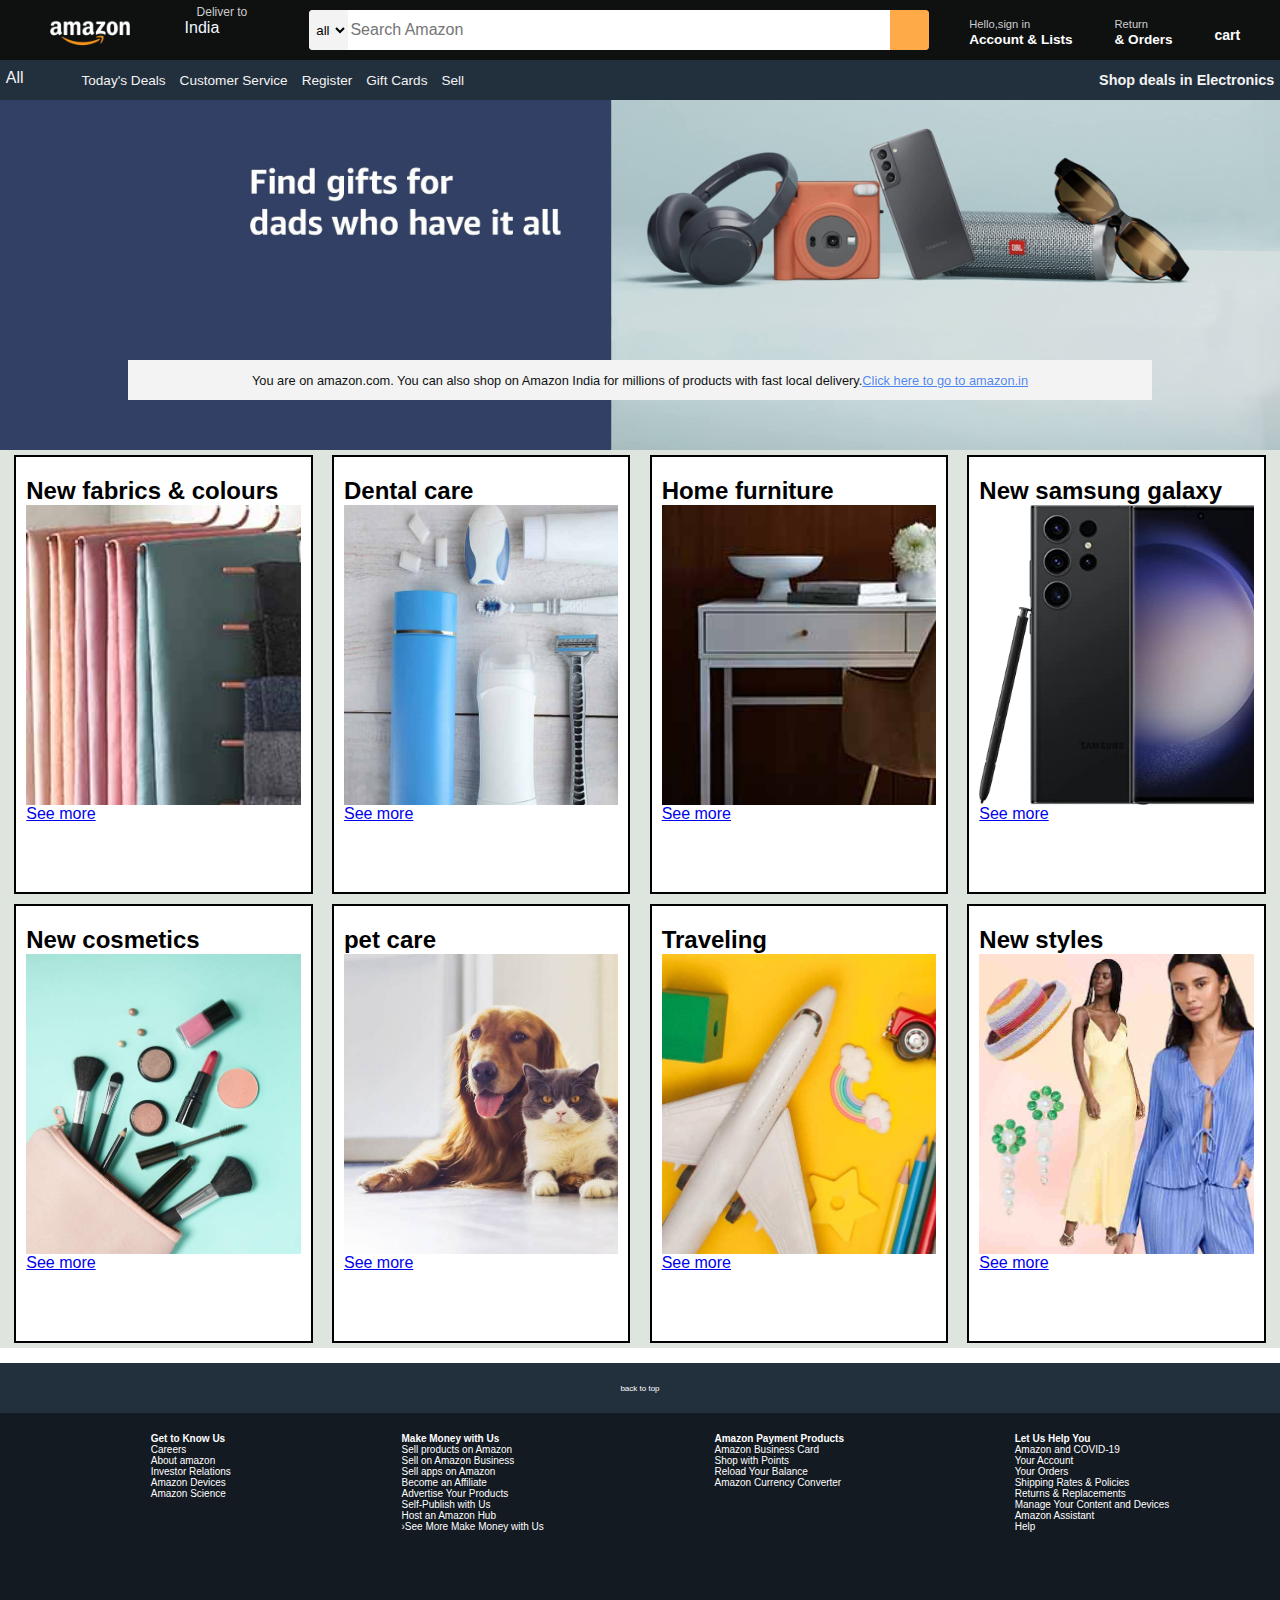
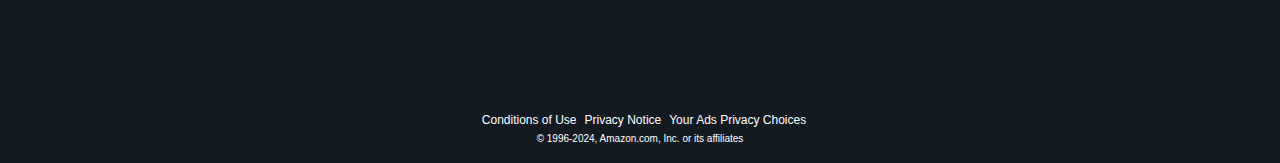
<file: index.html>
<!DOCTYPE html>
<html lang="en">
<head>
    <meta charset="UTF-8">
    <meta name="viewport" content="width=device-width, initial-scale=1.0">
    <title>Amazon</title>
    <link rel= "stylesheet" href="https://cdnjs.cloudflare.com/ajax/libs/font-awesome/6.5.1/css/all.min.css" integrity="sha512-DTOQO9RWCH3ppGqcWaEA1BIZOC6xxalwEsw9c2QQeAIftl+Vegovlnee1c9QX4TctnWMn13TZye+giMm8e2LwA==" crossorigin="anonymous" referrerpolicy="no-referrer" />
    <link rel= "stylesheet" href="stylesheet.css">
</head>
<body>
    <header>
        <div class="navbar">
              <div class="nav-logo border">
                <div class="logo"></div>
              </div>    
                <div class="nav-adress ad-border ">
                    <p class="add-first">Deliver to</p>
                    <div class="add-icon ">
                        <i class="fa-solid fa-location-dot"></i>
                        <p class="add-sec">India</p>
                    </div>
                </div>
                <div class="nav-search">
                    <select class="search-select">
                        <option> all</option>
                    </select>
                    <input placeholder="Search Amazon" class="search-input">
                    <div class="search-icon">
                        <i class="fa-solid fa-magnifying-glass"></i>
                    </div>
                </div>
                <div class="nav-sighin border">
                    <p><span>Hello,sign in</span></p>
                    <p class="nav-sec">Account & Lists</p>
                </div>
                <div class="nav-return border">
                    <p><span>Return </span></p>
                    <p class="nav-sec"> & Orders</p>
                </div>
                <div class="nav-cart border">
                    <i class="fa-solid fa-cart-shopping"></i>
                    cart</div>
           </div>   
           <div class="panel">
              <div class="all">
                <i class="fa-solid fa-bars"></i>
                All
              </div>
              <div class="panel-options">
                <p class="border mar"> Today's Deals </p>
                <p class="border mar">  Customer Service </p>
                <p class="border mar">  Register </p>
                <p class="border mar">  Gift Cards </p>
                <p class="border mar">  Sell </p>
              </div>
              <div class="panel-deals">
                Shop deals in Electronics
              </div>
           </div>
    </header>
    <div class="hero-section">
        <div class="hero-msg">
          <p>  You are on amazon.com. You can also shop on Amazon India for millions of products with fast local delivery.<a href="https://www.amazon.com/">Click here to go to amazon.in</a></p>
        </div>
    </div>
    <div class="shop-section">
     <div class="box1 box">
         <div class="box-content">
            <h2>New fabrics & colours</h2>
        <div class="box-img" style="background-image: url('box1_image.jpg');" ></div>
        <a href="search.html">See more</a>
         </div>
     </div>
     <div class="box2 box">
        <div class="box-content">
            <h2> Dental care</h2>
        <div class="box-img" style="background-image: url('box2_image.jpg');" ></div>
        <a href="search.html">See more</a>
         </div>
     </div>
     <div class="box3 box">
        <div class="box-content">
            <h2>Home furniture</h2>
        <div class="box-img" style="background-image: url('box3_image.jpg');" ></div>
        <a href="search.html">See more</a>
         </div>
     </div>
     <div class="box4 box">
        <div class="box-content">
            <h2>New  samsung galaxy</h2>
        <div class="box-img" style="background-image: url('box4_image.jpg');" ></div>
        <a href="search.html">See more</a>
         </div>
     </div>
    </div>
    <div class="shop-section">
        <div class="box5 box">
            <div class="box-content">
               <h2>New cosmetics</h2>
           <div class="box-img" style="background-image: url('box5_image.jpg');" ></div>
           <a href="search.html">See more</a>
            </div>
        </div>
        <div class="box6 box">
           <div class="box-content">
               <h2> pet care</h2>
           <div class="box-img" style="background-image: url('box6_image.jpg');" ></div>
           <a href="search.html">See more</a>
            </div>
        </div>
        <div class="box7 box">
           <div class="box-content">
               <h2>Traveling</h2>
           <div class="box-img" style="background-image: url('box7_image.jpg');" ></div>
           <a href="search.html">See more</a>
            </div>
        </div>
        <div class="box8 box">
           <div class="box-content">
               <h2>New  styles</h2>
           <div class="box-img" style="background-image: url('box8_image.jpg');" ></div>
           <a href="search.html">See more</a>
            </div>
        </div>
       </div>
       <footer>
        <div class="foot-panel1">
        back to top
        </div>
        <div class="foot-panel2">
           <ul>
            <p>Get to Know Us</p>
            <a>Careers</a>
            <a>About amazon</a>
            <a>Investor Relations</a>
            <a>Amazon Devices</a>
            <a>Amazon Science</a>
           </ul>
           <ul>
            <p> Make Money with Us</p>
            <a>Sell products on Amazon</a>
            <a>Sell on Amazon Business</a>
            <a>Sell apps on Amazon</a>
            <a>Become an Affiliate</a> 
            <a>Advertise Your Products</a>
              <a>Self-Publish with Us</a>
                <a>Host an Amazon Hub</a>
                <a>›See More Make Money with Us</a>
           </ul>
           <ul>
            <p>Amazon Payment Products</p>
            <a>Amazon Business Card</a>
            <a>Shop with Points</a>
            <a>Reload Your Balance</a>
            <a>Amazon Currency Converter</a>
           </ul>
           <ul>
            <p> Let Us Help You</p>
            <a>Amazon and COVID-19</a>
            <a>Your Account</a>
            <a>Your Orders</a>
            <a>Shipping Rates & Policies</a>
            <a>Returns & Replacements</a>
             <a>Manage Your Content and Devices</a>  
             <a>Amazon Assistant</a>
               <a>Help</a>
           </ul>
        </div>
       <div class="foot-panel3">
        <a>Conditions of Use</a>
        <a>Privacy Notice</a>
        <a>Your Ads Privacy Choices</a>
       </div>
       <div class="foot-panel4">
        © 1996-2024, Amazon.com, Inc. or its affiliates
       </div>
       </footer>  
</body>
</html>
</file>
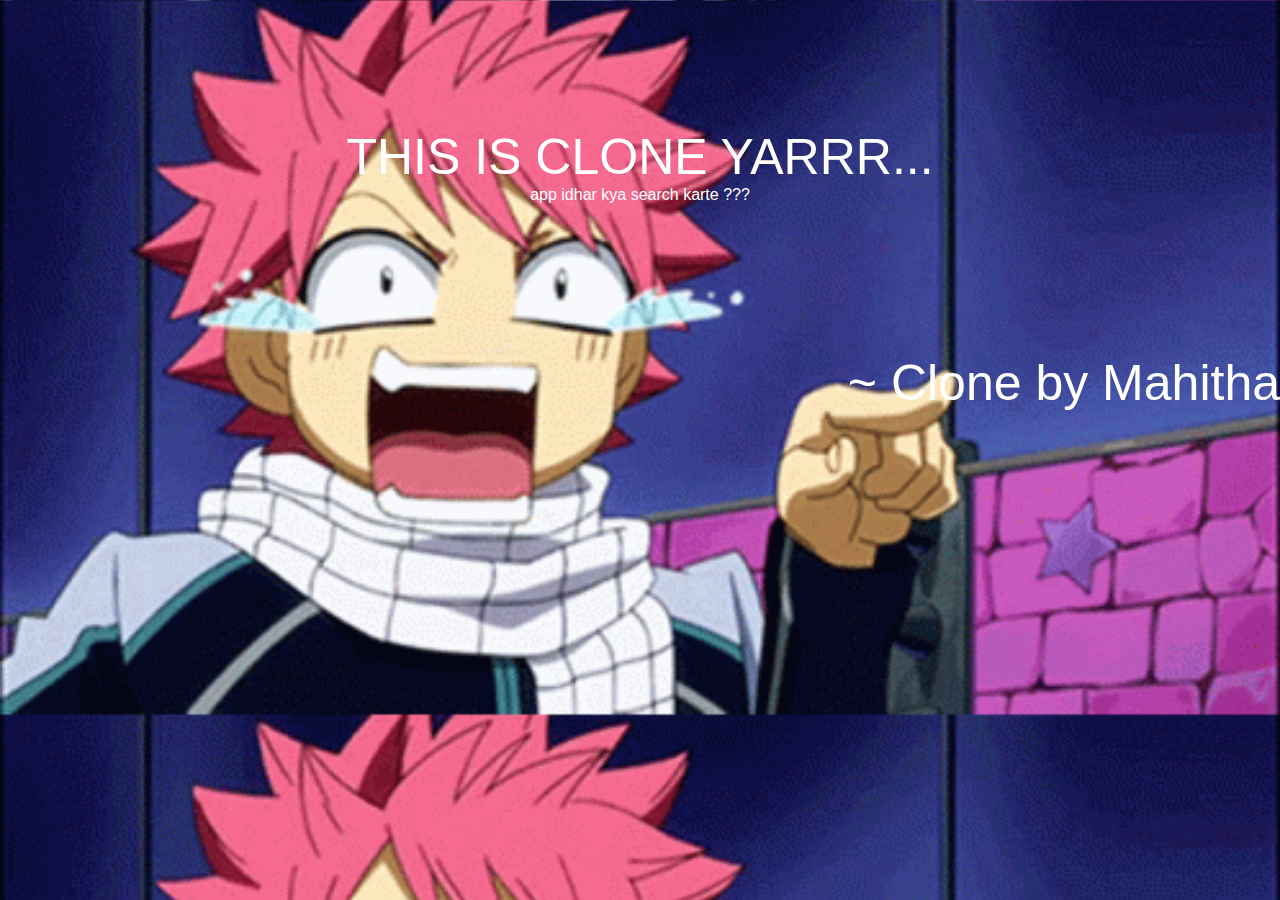
<file: search.html>
<!DOCTYPE html>
<html lang="en">
<head>
    <meta charset="UTF-8">
    <meta name="viewport" content="width=device-width, initial-scale=1.0">
    <title>search</title>
    <link rel= "stylesheet" href="stylesheet.css">
    <link rel= "stylesheet" href="https://cdnjs.cloudflare.com/ajax/libs/font-awesome/6.5.1/css/all.min.css" integrity="sha512-DTOQO9RWCH3ppGqcWaEA1BIZOC6xxalwEsw9c2QQeAIftl+Vegovlnee1c9QX4TctnWMn13TZye+giMm8e2LwA==" crossorigin="anonymous" referrerpolicy="no-referrer" />

</head>
<body class="search">
   
        <p class="info1">THIS IS CLONE YARRR...<i class="fa-regular fa-face-grin-wink"></i>
        </p>
   <p class="info2">app idhar kya search karte ???</p>
     <div id="mahi">
        <p>~ Clone by Mahitha</p>
     </div>
   
    
</body>
</html>
</file>
<file: stylesheet.css>
*{
    margin: 0;
    font-family: Arial;
    border: border-box;
}
.navbar {
    height: 60px;
    background-color: #0f1111;
    color: white;
    display: flex;
    align-items: center;
    justify-content: space-evenly;
}

.nav-logo{
    height:50px;
    width: 100px;

}
.logo{
    background-image: url("amazon_logo.png");
    background-size: cover;
    height: 50px;
    width: 100px;
}
.border{
      border: 2px solid transparent;
}
.border:hover{
    border: 1px solid white;
}
.nav-adress{
    align-items: center;
    height: 50px;
    width: 88px;
}
.ad-border{
    border: 2px solid transparent;
}
.ad-border:hover{
    border: 1px solid white;
}
.add-first{
    margin-left: 15px;
    color: #cccccc;
    font-size: 0.75rem;
}
.add-sec{
    margin-left: 3px;
    color: aliceblue;
    font-size:1rem ;
}
.add-icon{
    display: flex;
    align-items: center;
}
.nav-search{
    display: flex;
   background-color: pink;
   width: 620px;
   height: 40px;
   border-radius: 4px;
}
.search-select{
    background-color: #f3f3f3;
    width: 45px;
    text-align: center;
    border-top-left-radius: 4px;
    border-bottom-left-radius: 4px;
    border: none;
}
.search-input{
    width: 100%;
    font-size: 1rem;
    border: none;


}
.nav-search:hover{
    border: 2px solid orange;
}
.search-icon{
    width: 45px;
    display: flex;
    justify-content: center;
    align-items: center;
    font-size: 1.2rem;
    background-color: rgba(255, 157, 0, 0.644);
    border-top-right-radius: 4px;
    border-bottom-right-radius: 4px;
    color: #0f1111;
}
span{
    font-size:0.7rem;
    color: #cccccc;
}
.nav-sec{
      font-size:0.85rem;
      font-weight: 700;
}
.nav-cart i{
    font-size: 30px;
}
.nav-cart{
   font-size: 14px;
   font-weight: 700;
}
.panel{
    display: flex;
    height: 40px;
    background-color: #222f3d;
    color: #f3f3f3;
    justify-content: space-evenly;
    align-items: center;

}
.all{
    align-items: center;
    margin-top: 17px;
    width:58px ;
    height: 39px;
}
.mar{
    margin-left: 10px;
}
.panel-deals{
     font-size: 0.9rem;
     font-weight: 700;
}
.panel-options{
    display: flex;
    width: 80%;
    font-size: 0.85rem;
}
.hero-section{
    background-image: url("hero_image.jpg");
    height: 350px;
    background-size: cover;
    display: flex;
    justify-content: center;
    align-items: flex-end;
}
.hero-msg{
    background-color: #f3f3f3;
    font-size: 0.8rem;
    color: #0f1111;
    height: 40px;
    display: flex;
    justify-content: center;
    align-items: center;
    width: 80%;
    margin-bottom:50px;
}
.hero-msg a{
    color: rgba(5, 87, 238, 0.708);
}
.box{
    border: 2px solid black;
    height: 400px;
    width: 23%;
    background-color: white;
    padding: 20px 0px 15px ;
    margin: 5px;
}
.shop-section{
    display: flex;
    justify-content: space-evenly;
    background-color: #849e8844;
}
.box-img{
    height: 300px;
    background-size: cover;
}
.box-content{
    margin-left: 10px;
    margin-right: 10px;

}
.box-content p{
     color: #429af8d5;
}
footer{
   margin-top: 15px;
}
.foot-panel1{
    background-color: #222f3d;
    color: white;
    justify-content: center;
    height: 50px;
    display: flex;
    align-items: center;
    font-size: 0.5rem;
}
.foot-panel2{
    background-color: #131a22;
    color:white ;
    display: flex;
    height: 300px;
    justify-content:space-evenly ;
}
ul{
    margin:20px ;
}
ul a{
 display: block;
 font-size:10px; 
}
.foot-panel2 p{
    font-size: 10px;
    font-weight: 700;
}
.foot-panel3 {
    color: white;
    font-size: 12px;
    height: 20px;
    display: flex;
    align-content: center;
    justify-content: center;
    background-color: #131a22;
}
.foot-panel3 a{
    margin-left: 8px;
}
.foot-panel4{
    background-color:#131a22 ;
    color: white;
    font-size: 10px;
    display: flex;
    justify-content: center;
height: 30px;
}
.search{
    background-image: url("laughing-anime.gif");
    color: white;
    height: 100%;
    background-size: cover;
}

.info1{

    display: flex ;
     align-content: center;
     justify-content: center;
     text-align: center;
    margin-top: 10%;
     font-size: 50px;
     font-weight: 400;
}
.info2{
    display: flex;
    align-content: center;
    justify-content: center;
    text-align: center;
    margin-top: 20;
}
#mahi{
    margin-top: 150px;
   display: flex;
    align-items: center;
    justify-content: end;
    font-size: 50px;
}
</file>
